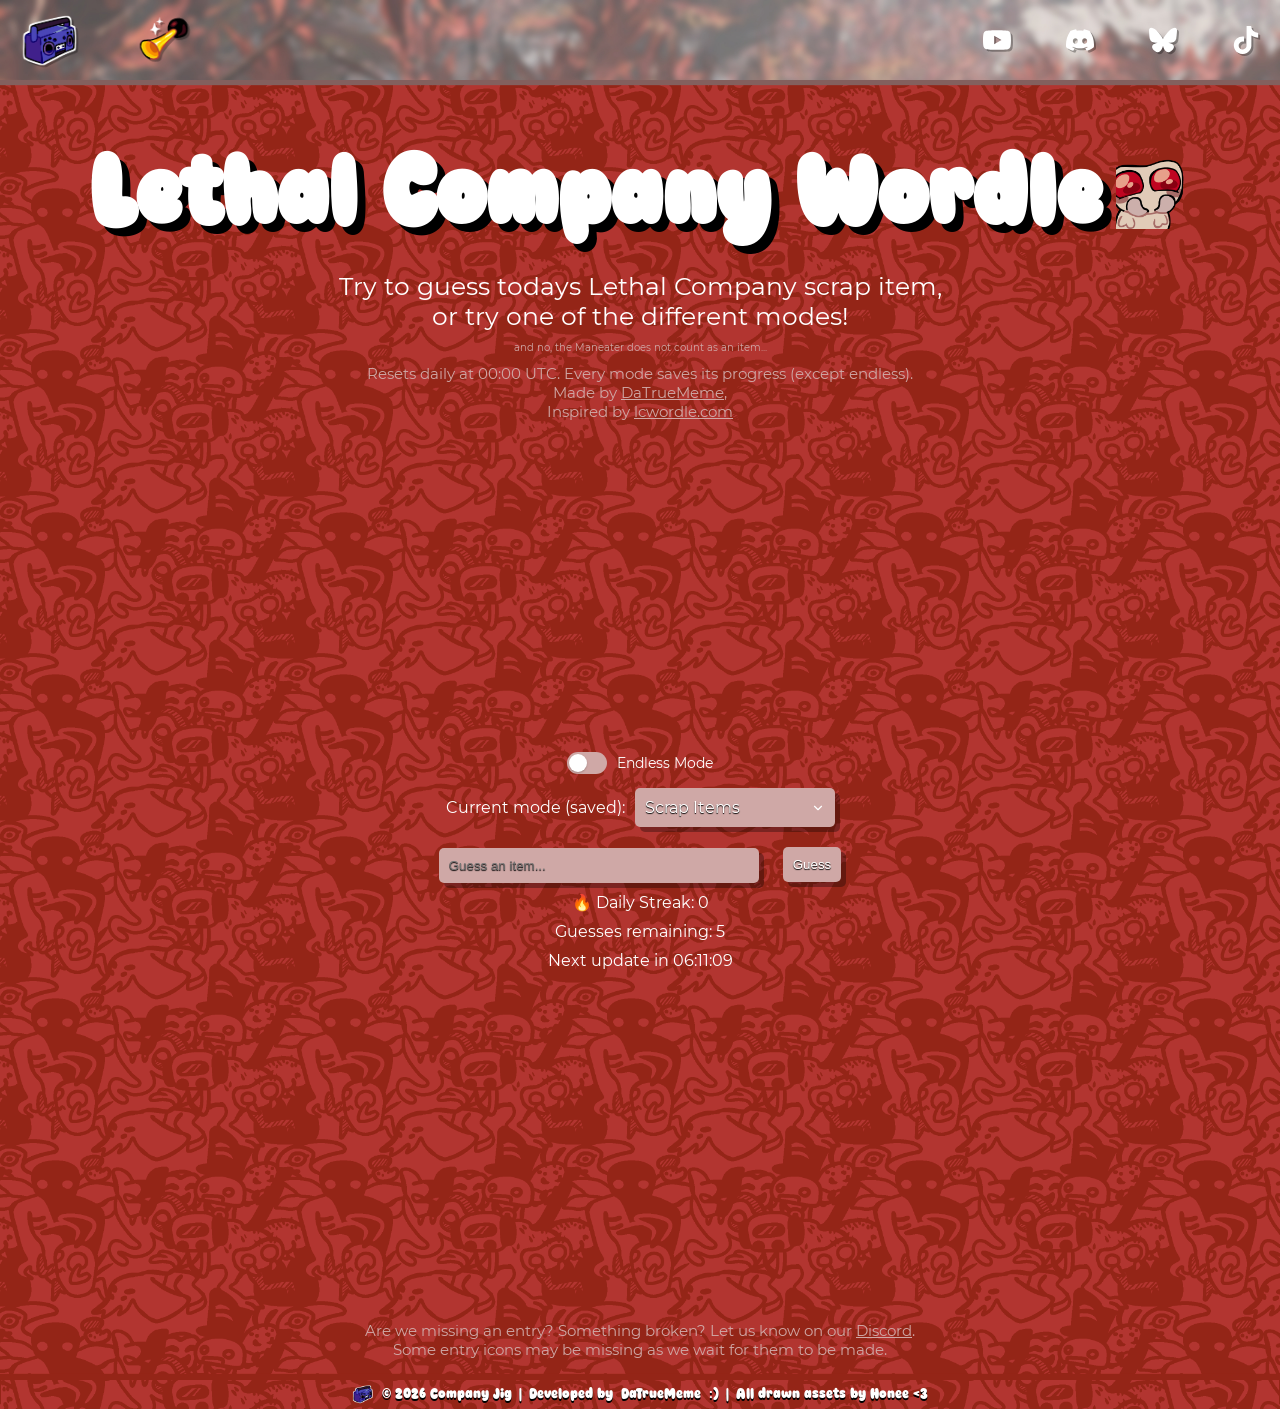
<file: lcwordle/index.html>
<!DOCTYPE html>
<html lang="en">
<head>
    <meta charset="UTF-8">
    <meta name="viewport" content="width=device-width, initial-scale=1.0">
    <link rel="stylesheet" href="style.css">
    <link rel="icon" type="image/png" href="/assets/fav.png">
    <script src="/scripts/elements.js" defer></script>
    <script src="script.js" defer></script>
    <title>Company Jig - LC Wordle</title>
</head>
<body>
    <div id="nav-container"></div>

    <div class="content">
        <h1>Lethal Company Wordle<img class="maneater" src="/assets/ManeaterHappy.png"></h1>
        <p>Try to guess todays Lethal Company scrap item, <br>or try one of the different modes!</p>
        <p class="funnyhaha">and no, the Maneater does not count as an item...</p>
        <p class="note">Resets daily at 00:00 UTC. Every mode saves its progress (except endless).<br>Made by <a href="https://www.youtube.com/@DaTrueAlexDM/videos" target="_blank">DaTrueMeme</a>,<br>Inspired by <a href="https://lcwordle.com/" target="_blank">lcwordle.com</a></p>
    </div>

    <div id="game">
        <div class="endlessToggleDiv">
            <label class="endlessToggleLabel toggle">
                <input type="checkbox" id="endlessToggle">
                <span class="track"><span class="thumb"></span></span>
                Endless Mode
            </label>
        </div>

        <div class="modeSelectDiv">
            <label id="modeSelectLabel">Current mode (saved):</label>
            <div class="dropdown" id="modeDropdown" data-open="false">
                <button class="trigger" type="button" id="modeTrigger" aria-haspopup="listbox" aria-expanded="false" aria-labelledby="modeSelectLabel modeLabel">
                    <span id="modeLabel"></span>
                    <svg class="chevron" viewBox="0 0 24 24" width="14" height="14" fill="none" stroke="currentColor" stroke-width="2" stroke-linecap="round" stroke-linejoin="round"><polyline points="6 9 12 15 18 9"></polyline></svg>
                </button>
                <div class="listbox" role="listbox" id="modeListbox" tabindex="-1" aria-labelledby="modeSelectLabel"></div>
            </div>
        </div>

        <div class="inputDiv">
            <button id="newRoundButton" style="display:none;">New Round</button>
            <div class="combobox" id="guessCombobox">
                <input type="text" id="guessInput" role="combobox" aria-expanded="false"
                    aria-controls="guessListbox" aria-autocomplete="list" autocomplete="off"
                    placeholder="Guess an item..." />
                <div class="listbox" role="listbox" id="guessListbox" tabindex="-1"></div>
            </div>
            <button id="guessButton">Guess</button>
        </div>

        <div id="streakDisplay"></div>
        <div id="guessCount">Guesses remaining: 5</div>
        <div id="nextReset"></div>

        <table id="resultsTable" style="display:none;">
            <thead>
                <tr id="tableHeaderRow"></tr>
            </thead>
            <tbody id="resultsBody"></tbody>
        </table>

        <div id="message"></div>
    </div>

    <div class="disclaimer">
        <p class="disclaimer-message">Are we missing an entry? Something broken? Let us know on our <a href="https://discord.companyjig.com" target="_blank">Discord</a>.<br>Some entry icons may be missing as we wait for them to be made.</p>
    </div>

    <div id="footer-container"></div>
</body>
</html>
</file>
<file: lcwordle/style.css>
@font-face {
    font-family: 'Superchibby';
    src: url('/assets/font/SuperChiby.ttf') format('truetype');
}
@font-face {
    font-family: 'Montserrat';
    src: url('/assets/font/MontserratRegular.ttf') format('truetype');
}

* {
    margin: 0px;
    padding: 0px;
}

/* Nav */
nav {
    background-color: #b3c0f5;

    background-image: url('/assets/adamance.jpg');
    background-repeat: cover;
    background-size: 100% auto;
    background-attachment: fixed;

    position: relative;
    font-family: 'Superchibby';
    box-shadow: 0px 5px 1px #83605e;

    z-index: 10;
}

nav ul {
    display: flex;
    justify-content: space-between;
    align-items: center;
    list-style: none;
}

nav li {
    height: 80px;
    padding: 0 10px 0 10px;
    border-radius: 10px;
    list-style: none;

    font-size: 25px;
}

nav li a {
    height: 100%;
    padding: 0 10px;

    display: flex;
    align-items: center;

    text-decoration: none;
    letter-spacing: 0px;
    color: white;
    text-shadow: 0px 3px 0px #000;
    gap: 8px;

    transition: letter-spacing 0.2s ease;
}

nav li a:hover {
    letter-spacing: 2px;
}

nav li img {
    display: block;
    height: 35%;
    filter: drop-shadow(2px 2px 0px #00000050);

    transition: height 0.2s ease;
}

nav li img:hover {
    height: 40%;
}

nav li .logo {
    height: 75%;
}

nav li .logo:hover {
    height: 80%;
}

.nav-left,
.nav-center,
.nav-right {
    display: flex;
    align-items: center;
    gap: 15px;
}

.nav {
    display: inline-block;
    overflow: hidden;
    white-space: nowrap;

    z-index: 10;

    max-width: 0;
    opacity: 0;
    margin-left: 0;

    transition:
        max-width 0.3s ease,
        opacity 0.2s ease,
        margin-left 0.3s ease;
}

nav .update-button {
    position: absolute;
    left: 40px;
    top: 50%;
    transform: translateY(-50%);
    text-decoration: none;
}

.sidebar {
    position: fixed;
    top: 0;
    left: 0;
    height: 100vh;
    width: 250px;
    z-index: 999;
    background-color: rgba(138, 161, 255, 0.5);
    backdrop-filter: blur(10px);
    box-shadow: 10px 0px 10px rgba(0, 0, 0, 0.50);
    display: none;
    flex-direction: column;
    align-items: flex-start;
    justify-content: flex-start;
}

.sidebar li {
    width: 100%;
}

.sidebar a {
    width: 100%;
}

.menu-button {
    display: none;
}

.nav-title {
    display: none;
}

@media (max-width: 800px) {
    .hideOnMobile {
        display: none;
    }

    .menu-button {
        display: block;
    }
    .nav-title {
        display: block;
    }
}

@media (max-width: 400px) {
    .sidebar {
        width: 100%;
    }
}

/* Footer */

footer {
    /* position: fixed; */
    margin-top: 20px;
    bottom: 0;
    width: 100%;
    background-color: #b3c0f5;

    background-image: url('/assets/adamance2.jpg');
    background-repeat: cover;
    background-size: 100% auto;
    background-attachment: fixed;

    font-family: 'Superchibby';
    box-shadow: 0px -5px 1px #942517;

    z-index: 10;
}

footer ul {
    width: 100%;
    list-style: none;
    display: flex;
    justify-content: center;
    align-items: center;
}

footer li {
    height: 30px;
    padding: 0 10px 0 10px;
    border-radius: 10px;

    font-size: 15px;
}

footer li a, footer .footer_p {
    height: 100%;

    display: flex;
    align-items: center;

    text-decoration: none;
    letter-spacing: 0px;
    color: white;
    text-shadow: 0px 2px 0px #000;
    gap: 8px;
}

footer li img {
    height: 75%;
}

.footer {
    display: inline-block;
    overflow: hidden;
    white-space: nowrap;

    z-index: 10;

    max-width: 0;
    opacity: 0;
    margin-left: 0;

    transition:
        max-width 0.3s ease,
        opacity 0.2s ease,
        margin-left 0.3s ease;
}

@media (max-width: 800px) {
    footer .footer_p {
        font-size: 10px;
        text-shadow: 0px 1px 0px #000;
    }
}

/* content */

body {
    background-color: #8aa1ff;
    background-image: url("/assets/background.png");
    background-size: 45% auto;
    backdrop-filter: hue-rotate(110deg);

    color: white;
    font-family: 'Montserrat';
}

.content {
    padding-top: 50px;
    text-align: center;
}

.content h1 {
    font-size: 100px;
    font-family: 'Superchibby';
    text-shadow: 8px 8px 0px #000;
}

.content img {
    height: 75px;
    padding-left: 15px;
    transform: translateY(5px);
}

.content p {
    padding-top: 10px;
    font-size: 25px;
}

.content .funnyhaha {
    font-size: 10px;
    color: #cfa8a6;
}

.content .note {
    font-size: 15px;
    color: #cfa8a6;
}

.content .note a {
    color: #cfa8a6;
}

@media (max-width: 800px) {
    body {
        background-size: 75% auto;
    }

    .content h1 {
        font-size: 50px;
    }

    .content p {
        font-size: 15px;
    }

    .content .note {
        font-size: 12px;
    }

    .content .maneater {
        height: 45px;
        padding-left: 10px;
    }
}

/* Game */

.correct { background-color: #4caf50; color: white; }
.incorrect { background-color: #444; color: white; }
.higher { background-color: #ff9800; color: white; }
.lower { background-color: #ff9800; color: white; }

#game {
    text-align: center;
    display: flex;
    flex-direction: column;
    align-items: center;
    justify-content: center;
    height: 100vh;
}

/* Custom mode dropdown (replaces native <select>) */

#game .modeSelectDiv {
    display: inline-flex;
    align-items: center;
    gap: 10px;
    margin: 10px;
}

#game .dropdown {
    position: relative;
    min-width: 200px;
    text-align: left;
}

#game .dropdown .trigger {
    width: 100%;
    display: flex;
    align-items: center;
    justify-content: space-between;
    gap: 10px;

    background-color: #cfa8a6;
    border: none;
    border-radius: 5px;
    padding: 10px;
    color: white;
    text-shadow: 0px 1px 1px #000;
    box-shadow: 5px 5px 0px #00000050;
    font: inherit;
    cursor: pointer;

    transition:
        background-color 0.2s ease,
        box-shadow 0.2s ease,
        transform 0.2s ease;
}

#game .dropdown .trigger:hover {
    background-color: #f3cfcf;
    box-shadow: 8px 8px 3px #00000050;
    transform: translate(-3px, -3px);
}

#game .dropdown .trigger:focus-visible {
    outline: none;
    box-shadow: 0 0 0 3px rgba(46, 111, 94, 0.35), 5px 5px 0px #00000050;
}

#game .dropdown .chevron {
    flex-shrink: 0;
    transition: transform 0.15s ease;
}

#game .dropdown[data-open="true"] .chevron {
    transform: rotate(180deg);
}

#game .dropdown .listbox,
#game .combobox .listbox {
    position: absolute;
    top: calc(100% + 6px);
    left: 0;
    right: 0;
    background-color: #b97e7a;
    border-radius: 5px;
    box-shadow: 5px 5px 0px #00000050;
    padding: 4px;
    z-index: 20;
    display: none;
    max-height: 260px;
    overflow-y: auto;
    text-align: left;
}

#game .dropdown[data-open="true"] .listbox,
#game .combobox[data-open="true"] .listbox {
    display: block;
}

#game .dropdown .option,
#game .combobox .option {
    display: flex;
    align-items: center;
    gap: 8px;
    padding: 8px 10px;
    border-radius: 4px;
    color: white;
    text-shadow: 0px 1px 1px #000;
    cursor: pointer;
}

#game .dropdown .option:hover,
#game .dropdown .option.active,
#game .combobox .option:hover,
#game .combobox .option.active {
    background-color: #f3cfcf;
}

#game .dropdown .option[aria-selected="true"] {
    font-weight: bold;
}

#game .combobox .option img {
    width: 24px;
    height: 24px;
    object-fit: contain;
    flex-shrink: 0;
}

#game .combobox .option-empty {
    padding: 8px 10px;
    color: white;
    text-shadow: 0px 1px 1px #000;
    opacity: 0.7;
    cursor: default;
}

/* Combobox wraps the guess input so the listbox can anchor to it */
#game .combobox {
    position: relative;
    display: inline-block;
    width: 50%;
    margin: 10px;
    vertical-align: middle;
}

#game .combobox #guessInput {
    width: 100%;
    margin: 0;
    box-sizing: border-box;
}

#game .endlessToggleLabel {
    display: inline-flex;
    align-items: center;
    gap: 10px;
    cursor: pointer;
    font-size: 14px;
    user-select: none;
}

.toggle #endlessToggle {
    position: absolute;
    opacity: 0;
    width: 40px;
    height: 22px;
}

.toggle .track {
    width: 40px;
    height: 22px;
    background-color: #cfa8a6;
    border-radius: 999px;
    position: relative;
    transition: background-color 0.2s ease;
    flex-shrink: 0;
}

.toggle .thumb {
    position: absolute;
    top: 2px;
    left: 2px;
    width: 18px;
    height: 18px;
    background-color: white;
    border-radius: 50%;
    transition: transform 0.2s ease;
    box-shadow: 0 1px 2px rgba(0, 0, 0, 0.2);
}

.toggle input:checked ~ .track { background-color: #f3cfcf; }
.toggle input:checked ~ .track .thumb { transform: translateX(18px); }
.toggle input:focus-visible ~ .track {
    box-shadow: 0 0 0 3px rgba(46, 111, 94, 0.25);
}

#game #newRoundButton {
    background-color: #cfa8a6;
    border: none;
    border-radius: 5px;
    padding: 10px;
    margin: 10px;
    color: white;
    text-shadow: 0px 1px 1px #000;
    box-shadow: 5px 5px 0px #00000050;

    transition:
        background-color 0.2s ease,
        box-shadow 0.2s ease,
        transform 0.2s ease;
}

#game #newRoundButton:hover {
    background-color: #f3cfcf;
    cursor: pointer;

    box-shadow: 8px 8px 3px #00000050;
    transform: translate(-3px, -3px);
}

#game .inputDiv {
    width: 50%;
}

#game #guessInput {
    background-color: #cfa8a6;
    border: none;
    border-radius: 5px;
    padding: 10px;
    margin: 10px;
    color: white;
    text-shadow: 0px 1px 1px #000;
    width: 50%;
    
    box-shadow: 5px 5px 0px #00000050;
    
    transition:
        background-color 0.2s ease,
        box-shadow 0.2s ease,
        transform 0.2s ease;
}

#game #guessInput:hover {
    background-color: #f3cfcf;
    box-shadow: 8px 8px 3px #00000050;
    transform: translate(-3px, -3px);
}

#game #guessButton {
    background-color: #cfa8a6;
    border: none;
    border-radius: 5px;
    padding: 10px;
    margin: 10px;
    color: white;
    text-shadow: 0px 1px 1px #000;
    box-shadow: 5px 5px 0px #00000050;

    transition:
        background-color 0.2s ease,
        box-shadow 0.2s ease,
        transform 0.2s ease;
}

#game #guessButton:hover {
    background-color: #f3cfcf;
    cursor: pointer;

    box-shadow: 8px 8px 3px #00000050;
    transform: translate(-3px, -3px);
}

#game #guessCount {
    margin: 10px;
}

#game #nextReset {
    padding-bottom: 10px;
}

#game table {
    border-collapse: separate;
    border-spacing: 0;
    width: 50%;
    margin: 0 auto;
    box-shadow: 0px 8px 0px #b44743, 0px 16px 0px #b23530;
}

#game table tr th {
    text-shadow: 0px 1px 1px #000;
    border-bottom: 1px solid #ddd;
    padding: 8px;
}

#game table tr td {
    text-shadow: 0px 1px 1px #000;
    border-bottom: 1px solid #ddd;
    padding: 8px;

    text-transform: capitalize;

    transition:
        filter 0.2s ease,
        font-size 0.2s ease,
        transform 0.2s ease,
        box-shadow 0.2s ease;
}

#game table tr td:hover {
    cursor: default;
    filter: brightness(1.2);
    transform: translateY(-5px);
    box-shadow: 0px 5px 0px #942517;
}

#game #message {
    padding-top: 10px;
}

.item-image {
    max-width: 60px;
    max-height: 60px;
    object-fit: contain;

    transition: transform 0.2s ease;
}

.item-image:hover {
    transform: rotate(-10deg) scale(1.2);
}

@keyframes fadeIn {
    from {
        opacity: 0;
        transform: translateY(-6px);
    }
    to {
        opacity: 1;
        transform: translateY(0);
    }
}

.fade-in {
    animation: fadeIn 0.35s ease-out;
}

@media (max-width: 800px) {
    #game {
        text-align: center;
        display: flex;
        flex-direction: column;
        align-items: center;
        justify-content: center;
        height: 90vh;
    }

    #game .inputDiv {
        width: 100%;
    }

    #game table {
        font-size: 10px;
    }

    #game table tr td {
        font-size: 10px;
        padding: 0px;
    }

    .item-image {
        max-width: 30px;
        max-height: 30px;
    }

    #game table tr td:hover {
        transform: translateY(-3px);
        box-shadow: 0px 3px 0px #942517;
    }
}

.disclaimer-message {
    text-align: center;
    color: #cfa8a6;
    font-size: 15px;
}

.disclaimer-message a {
    color: #cfa8a6;
}

@media (max-width: 800px) {
    .disclaimer-message {
        font-size: 10px;
    }
}
</file>
